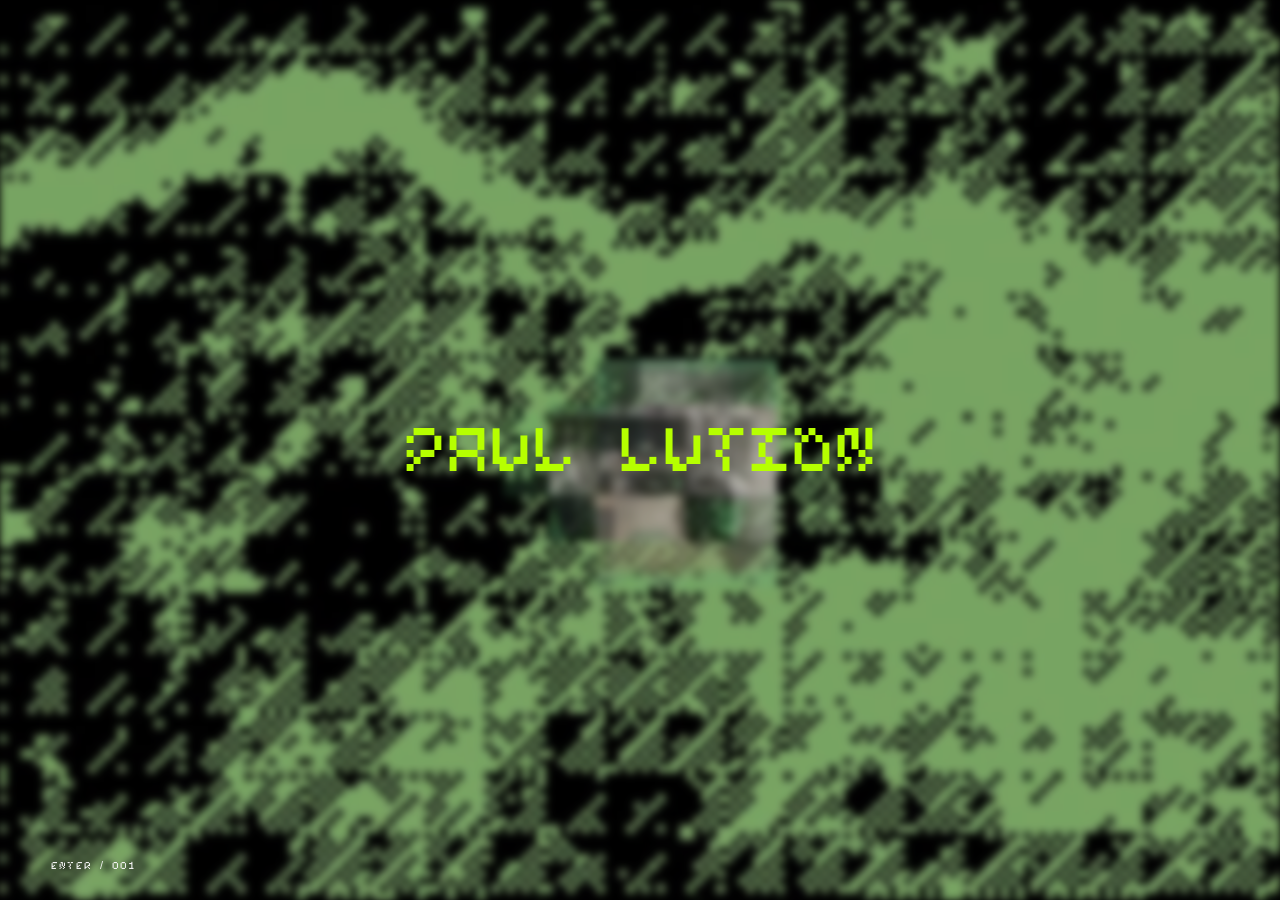
<file: index.html>
<!DOCTYPE html>
<html lang="en">
<head>
  <meta charset="UTF-8">
  <meta name="viewport" content="width=device-width, initial-scale=1">
  <meta name="theme-color" content="#000000">
  <title>PAUL LUTION — Electronic Music</title>
  <link rel="stylesheet" href="style.css">
</head>
<body class="intro-page">
  <main class="landing-page">
    <video class="intro-video" autoplay muted loop playsinline poster="VID/poster.jpg">
      <source src="VID/Home.mp4" type="video/mp4">
    </video>

    <div class="intro-overlay"></div>

    <a class="intro-title" href="home.html">
      PAUL LUTION
    </a>

    <span class="intro-index">ENTER / 001</span>
  </main>
</body>
</html>
</file>
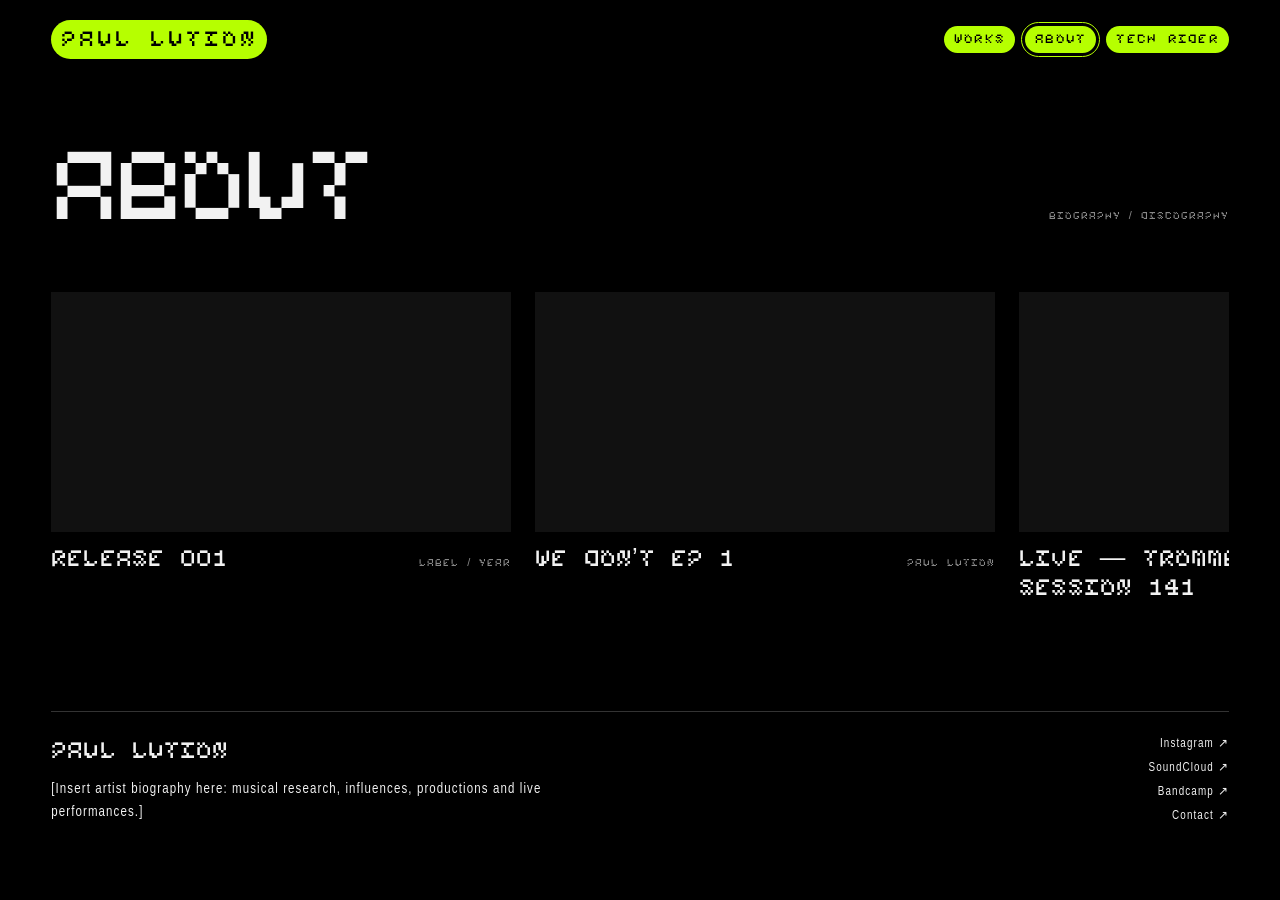
<file: about.html>
<!DOCTYPE html>
<html lang="en">
<head>
  <meta charset="UTF-8">
  <meta name="viewport" content="width=device-width, initial-scale=1">
  <title>ABOUT — PAUL LUTION</title>
  <link rel="stylesheet" href="style.css">
</head>
<body>
  <nav class="navbar">
    <a class="logo" href="home.html">PAUL LUTION</a>
    <a class="mobile-logo" href="home.html">PL</a>
    <div class="nav-links">
      <a href="work.html">WORKS</a>
      <a href="about.html" aria-current="page">ABOUT</a>
      <a href="tech-rider.html">TECH RIDER</a>
    </div>
  </nav>

  <main class="about-page">
    <header class="section-heading">
      <h1>ABOUT</h1>
      <span>BIOGRAPHY / DISCOGRAPHY</span>
    </header>

    <section class="release-archive"
             aria-label="Selected releases">

      <article class="release-item">
        <div class="release-player">
          <iframe
            title="Release 001 — SoundCloud"
            loading="lazy"
            allow="autoplay"
            src="https://w.soundcloud.com/player/?url=https%3A//soundcloud.com/increasethegrooverecords/breakfast-dance-va-cafcro001&amp;color=%23b6ff00&amp;auto_play=false&amp;show_teaser=false">
          </iframe>
        </div>
        <div class="item-caption">
          <h2>RELEASE 001</h2>
          <span>LABEL / YEAR</span>
        </div>
      </article>

      <article class="release-item">
        <div class="release-player">
          <iframe
            title="We Don’t EP 1 — SoundCloud"
            loading="lazy"
            allow="autoplay"
            src="https://w.soundcloud.com/player/?url=https%3A//soundcloud.com/paul_lution/sets/paul-lution-we-dont-ep-1&amp;color=%23b6ff00&amp;auto_play=false&amp;show_teaser=false">
          </iframe>
        </div>
        <div class="item-caption">
          <h2>WE DON’T EP 1</h2>
          <span>PAUL LUTION</span>
        </div>
      </article>

      <article class="release-item">
        <div class="release-player">
          <iframe
            title="Live Trommel In Session 141 — SoundCloud"
            loading="lazy"
            allow="autoplay"
            src="https://w.soundcloud.com/player/?url=https%3A//soundcloud.com/trommelmusic/paul-lution-live-trommel-insession-141&amp;color=%23b6ff00&amp;auto_play=false&amp;show_teaser=false">
          </iframe>
        </div>
        <div class="item-caption">
          <h2>LIVE — TROMMEL IN SESSION 141</h2>
          <span>TROMMEL</span>
        </div>
      </article>

      <article class="release-item">
        <div class="release-player">
          <iframe
            title="Outcast Planet Compilation Vol.1 — SoundCloud"
            loading="lazy"
            allow="autoplay"
            src="https://w.soundcloud.com/player/?url=https%3A//soundcloud.com/outcast_torino/otp05-outcast-planet-compilation-vol1-lp-2x12&amp;color=%23b6ff00&amp;auto_play=false&amp;show_teaser=false">
          </iframe>
        </div>
        <div class="item-caption">
          <h2>OUTCAST PLANET COMPILATION VOL.1</h2>
          <span>OUTCAST / OTP05</span>
        </div>
      </article>

      <article class="release-item">
        <div class="release-player">
          <iframe
            title="Digital Emotions — SoundCloud"
            loading="lazy"
            allow="autoplay"
            src="https://w.soundcloud.com/player/?url=https%3A//soundcloud.com/trommelmusic/free-download-punky-the-brain-digital-emotions-tfd076&amp;color=%23b6ff00&amp;auto_play=false&amp;show_teaser=false">
          </iframe>
        </div>
        <div class="item-caption">
          <h2>DIGITAL EMOTIONS — PUNKY THE BRAIN</h2>
          <span>TROMMEL / TFD076</span>
        </div>
      </article>

    </section>

    <footer class="about-footer">
      <div class="artist-bio">
        <h2>PAUL LUTION</h2>
        <p>
          [Insert artist biography here: musical research,
          influences, productions and live performances.]
        </p>
      </div>

      <nav class="social-links" aria-label="Artist links">
        <a href="https://www.instagram.com/paul.lution"
           target="_blank" rel="noopener noreferrer">
          Instagram ↗
        </a>
        <a href="https://soundcloud.com/paul_lution"
           target="_blank" rel="noopener noreferrer">
          SoundCloud ↗
        </a>
        <a href="https://bandcamp.com/"
           target="_blank" rel="noopener noreferrer">
          Bandcamp ↗
        </a>
        <a href="mailto:Juliano.oscillate@gmail.com">
          Contact ↗
        </a>
      </nav>
    </footer>
  </main>
</body>
</html>
</file>
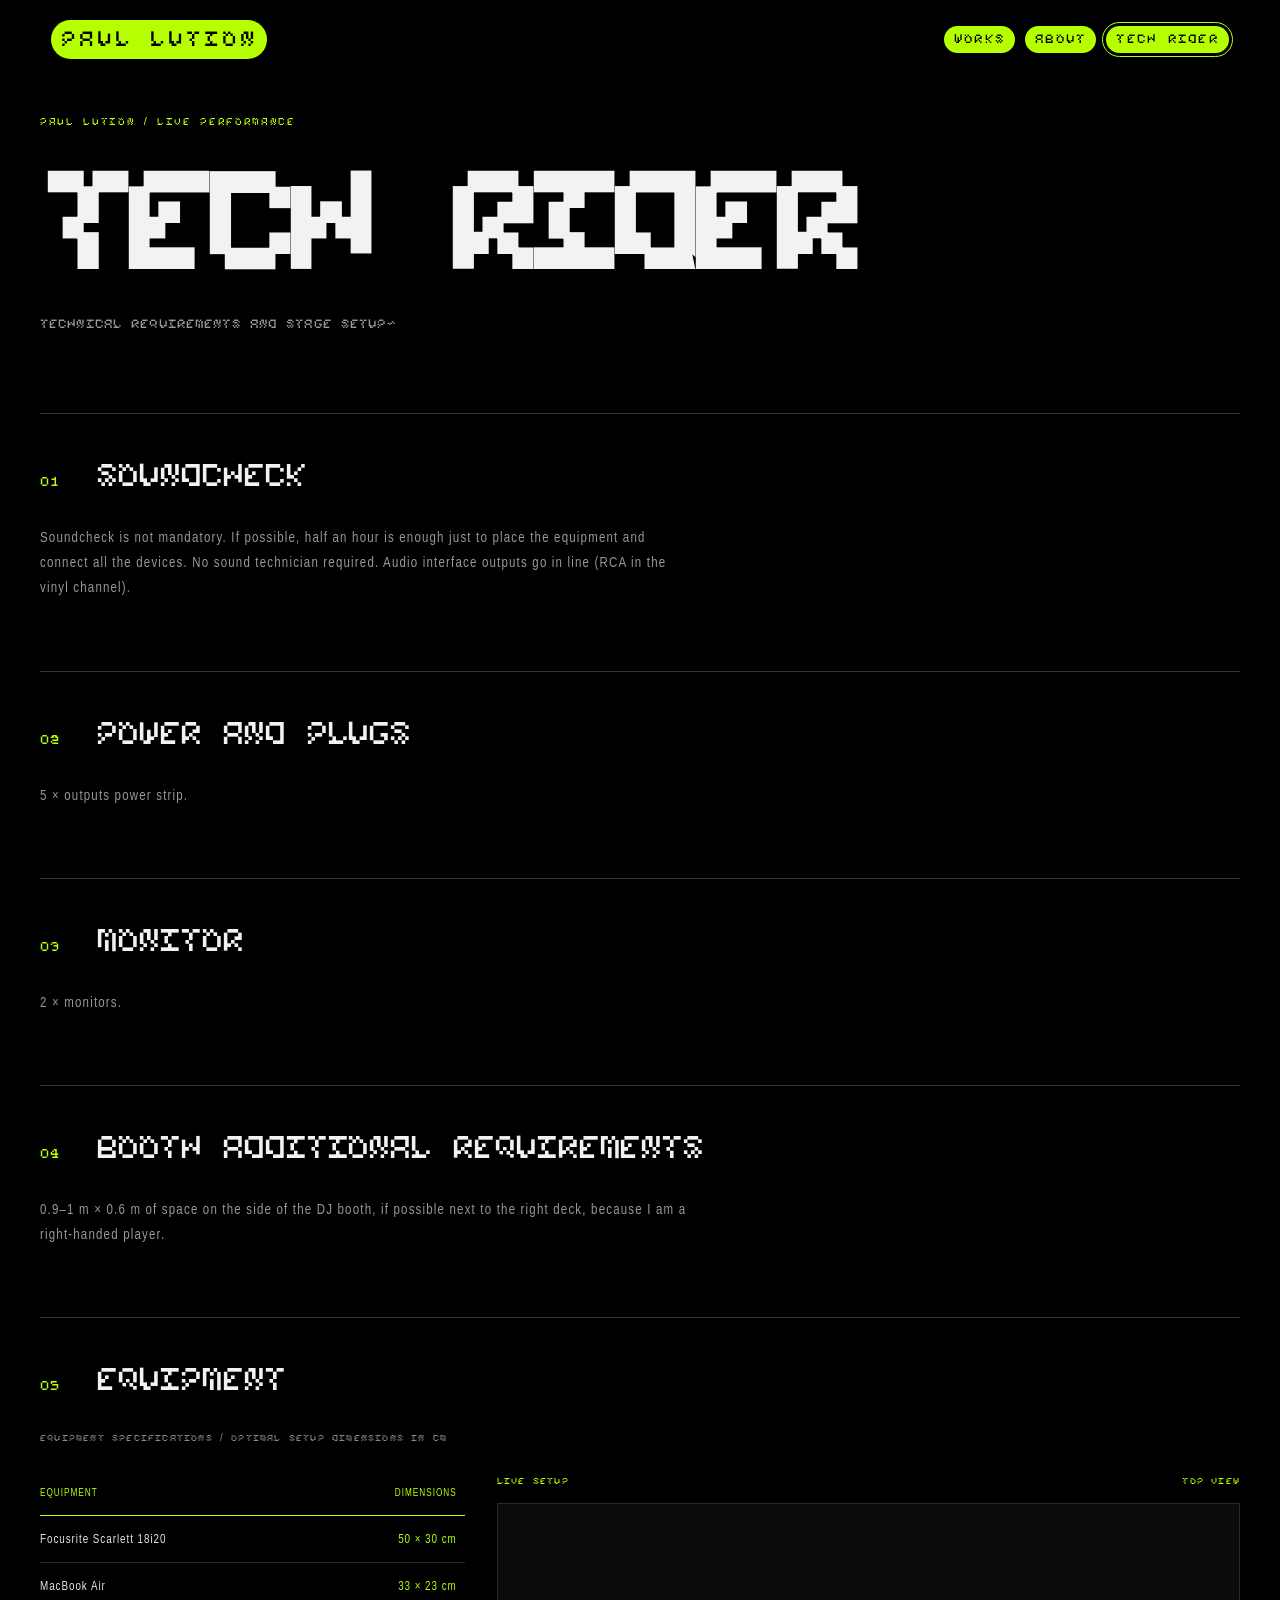
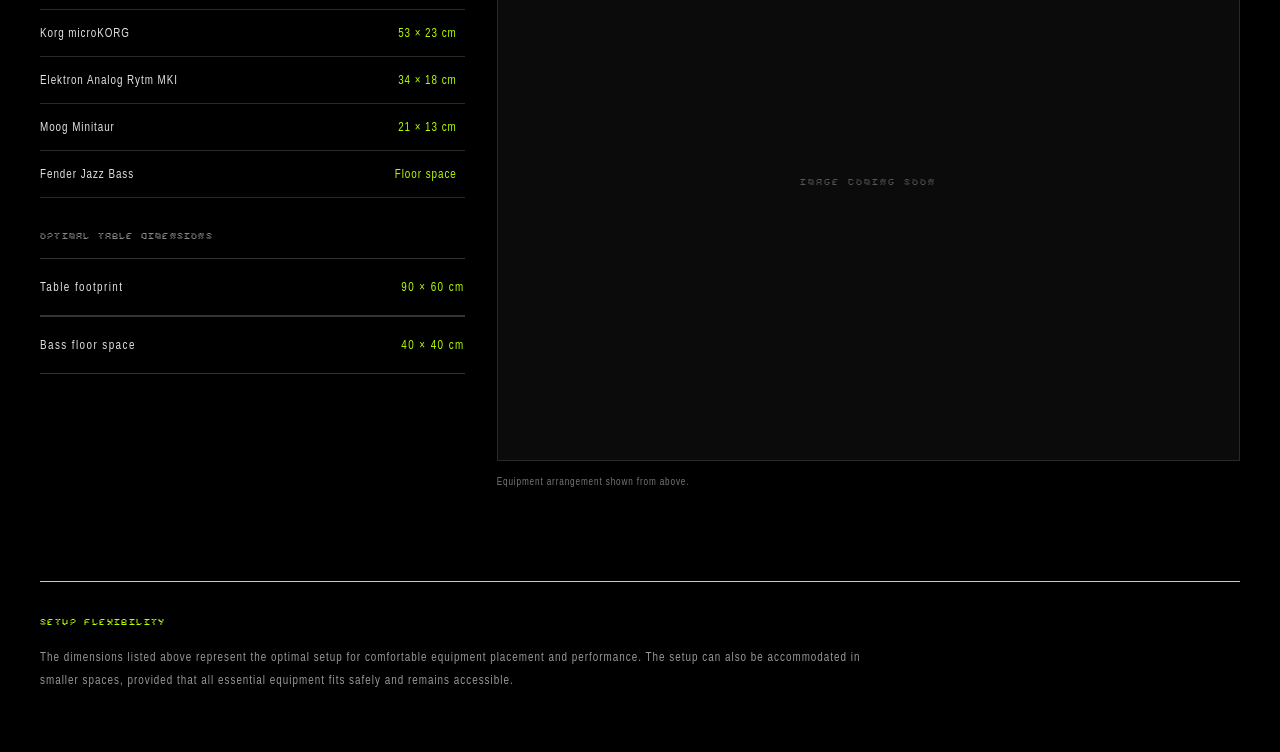
<file: tech-rider.html>
<!DOCTYPE html>
<html lang="en">
<head>
  <meta charset="UTF-8">
  <meta name="viewport" content="width=device-width, initial-scale=1.0">

  <title>TECH RIDER — PAUL LUTION</title>
  <meta name="description" content="PAUL LUTION LIVE PERFORMANCE TECHNICAL RIDER AND EQUIPMENT SETUP.">

  <link rel="stylesheet" href="style.css">

  <style>
    /* TECH RIDER */

    .tech-rider {
      width: min(100% - 48px, 1200px);
      margin: 0 auto;
      padding: 100px 0 60px;
    }

    .rider-header {
      margin-bottom: 80px;
    }

    .rider-kicker {
      color: #b7ff00;
      font-size: 11px;
      letter-spacing: 0.15em;
    }

    .rider-header h1 {
      margin: 24px 0;
      font-size: clamp(48px, 9vw, 110px);
      line-height: 0.9;
      letter-spacing: -0.06em;
    }

    .rider-header > p:last-child {
      color: #999;
      font-size: 14px;
    }

    .rider-section {
      margin-bottom: 70px;
      padding-top: 20px;
      border-top: 1px solid #333;
    }

    .rider-section h2 {
      margin: 20px 0 28px;
      font-size: clamp(17px, 2vw, 24px);
      font-weight: 400;
      letter-spacing: -0.03em;
    }

    .rider-section h2 span {
      margin-right: 16px;
      color: #b7ff00;
      font-size: 12px;
      letter-spacing: 0.05em;
    }

    .rider-copy {
      max-width: 650px;
      color: #999;
      font-size: 14px;
      line-height: 1.8;
    }

    /* EQUIPMENT */

    .equipment-intro {
      margin-bottom: 24px;
      color: #888;
      font-size: 10px;
      letter-spacing: 0.12em;
      line-height: 1.8;
    }

    .equipment-layout {
      display: grid;
      grid-template-columns: minmax(270px, 0.8fr) minmax(0, 1.4fr);
      gap: 32px;
      align-items: start;
    }

    /* EQUIPMENT TABLE */

    .equipment-specs {
      width: 100%;
      border-collapse: collapse;
      table-layout: fixed;
      font-size: 12px;
    }

    .equipment-specs th {
      padding: 12px 8px;
      border-bottom: 1px solid #b7ff00;
      color: #b7ff00;
      font-size: 10px;
      font-weight: 400;
      letter-spacing: 0.1em;
      text-align: left;
    }

    .equipment-specs td {
      padding: 14px 8px;
      border-bottom: 1px solid #292929;
      color: #e5e5e5;
      line-height: 1.5;
      vertical-align: top;
      overflow-wrap: anywhere;
    }

    .equipment-specs th:first-child,
    .equipment-specs td:first-child {
      padding-left: 0;
    }

    .equipment-specs th:last-child,
    .equipment-specs td:last-child {
      text-align: right;
      white-space: nowrap;
    }

    .equipment-specs td:last-child {
      color: #b7ff00;
      font-variant-numeric: tabular-nums;
    }

    .specs-subtitle {
      margin: 28px 0 12px;
      color: #888;
      font-size: 10px;
      letter-spacing: 0.12em;
    }

    .table-dimensions {
      display: flex;
      justify-content: space-between;
      gap: 16px;
      padding: 16px 0;
      border-top: 1px solid #333;
      border-bottom: 1px solid #333;
      font-size: 12px;
    }

    .table-dimensions span:first-child {
      color: #e5e5e5;
    }

    .table-dimensions span:last-child {
      color: #b7ff00;
      text-align: right;
      white-space: nowrap;
    }

    /* SETUP IMAGE */

    .equipment-visual {
      min-width: 0;
    }

    .visual-label {
      display: flex;
      justify-content: space-between;
      gap: 16px;
      margin-bottom: 12px;
      color: #b7ff00;
      font-size: 10px;
      letter-spacing: 0.12em;
    }

    .setup-image-frame {
      width: 100%;
      border: 1px solid #292929;
      background: #0b0b0b;
      overflow: hidden;
    }

    .setup-image {
      display: block;
      width: 100%;
      height: auto;
      object-fit: contain;
    }

    .setup-image-placeholder {
      display: grid;
      place-items: center;
      aspect-ratio: 4 / 3;
      color: #555;
      font-size: 10px;
      letter-spacing: 0.2em;
    }

    .visual-caption {
      margin-top: 12px;
      color: #777;
      font-size: 10px;
      line-height: 1.8;
    }

    /* DISCLAIMER */

    .rider-disclaimer {
      margin-top: 80px;
      padding-top: 20px;
      border-top: 1px solid #b7ff00;
    }

    .disclaimer-label {
      margin-bottom: 14px;
      color: #b7ff00;
      font-size: 10px;
      letter-spacing: 0.14em;
    }

    .rider-disclaimer p:last-child {
      max-width: 850px;
      margin: 0;
      color: #999;
      font-size: 12px;
      line-height: 1.9;
    }

    /* RESPONSIVE */

    @media (max-width: 760px) {
      .tech-rider {
        width: calc(100% - 32px);
        padding-top: 72px;
      }

      .rider-header {
        margin-bottom: 60px;
      }

      .equipment-layout {
        grid-template-columns: 1fr;
        gap: 36px;
      }

      .equipment-specs {
        font-size: 12px;
      }

      .equipment-specs th {
        font-size: 9px;
      }

      .equipment-specs td {
        padding-top: 12px;
        padding-bottom: 12px;
      }

      .equipment-visual {
        width: 100%;
      }

      .rider-disclaimer {
        margin-top: 60px;
      }
    }
  </style>
</head>

<body>

  <!-- NAVIGATION -->

  <nav class="navbar">
    <a class="logo" href="home.html">PAUL LUTION</a>
    <a class="mobile-logo" href="home.html">PL</a>

    <div class="nav-links">
      <a href="work.html">WORKS</a>
      <a href="about.html">ABOUT</a>
      <a href="tech-rider.html" aria-current="page">TECH RIDER</a>
    </div>
  </nav>

  <main class="tech-rider">

    <!-- HEADER -->

    <header class="rider-header">
      <p class="rider-kicker">PAUL LUTION / LIVE PERFORMANCE</p>
      <h1>TECH RIDER</h1>
      <p>TECHNICAL REQUIREMENTS AND STAGE SETUP.</p>
    </header>

    <!-- 01 / SOUNDCHECK -->

    <section class="rider-section">
      <h2><span>01</span> SOUNDCHECK</h2>
      <div class="rider-copy">
        <p>Soundcheck is not mandatory. If possible, half an hour is enough just to place the equipment and connect all the devices. No sound technician required. Audio interface outputs go in line (RCA in the vinyl channel).</p>
      </div>
    </section>

    <!-- 02 / POWER -->

    <section class="rider-section">
      <h2><span>02</span> POWER AND PLUGS</h2>
      <div class="rider-copy">
        <p>5 × outputs power strip.</p>
      </div>
    </section>

    <!-- 03 / MONITOR -->

    <section class="rider-section">
      <h2><span>03</span> MONITOR</h2>
      <div class="rider-copy">
        <p>2 × monitors.</p>
      </div>
    </section>

    <!-- 04 / BOOTH ADDITIONAL REQUIREMENTS -->

    <section class="rider-section">
      <h2><span>04</span> BOOTH ADDITIONAL REQUIREMENTS</h2>
      <div class="rider-copy">
        <p>0.9–1 m × 0.6 m of space on the side of the DJ booth, if possible next to the right deck, because I am a right-handed player.</p>
      </div>
    </section>

    <!-- 05 / EQUIPMENT -->

    <section class="rider-section equipment-section">

      <h2><span>05</span> EQUIPMENT</h2>

      <p class="equipment-intro">
        EQUIPMENT SPECIFICATIONS / OPTIMAL SETUP DIMENSIONS IN CM
      </p>

      <div class="equipment-layout">

        <!-- LEFT: EQUIPMENT LIST -->

        <div class="equipment-list">

          <table class="equipment-specs">

            <thead>
              <tr>
                <th>EQUIPMENT</th>
                <th>DIMENSIONS</th>
              </tr>
            </thead>

            <tbody>
              <tr>
                <td>Focusrite Scarlett 18i20</td>
                <td>50 × 30 cm</td>
              </tr>

              <tr>
                <td>MacBook Air</td>
                <td>33 × 23 cm</td>
              </tr>

              <tr>
                <td>Korg microKORG</td>
                <td>53 × 23 cm</td>
              </tr>

              <tr>
                <td>Elektron Analog Rytm MKI</td>
                <td>34 × 18 cm</td>
              </tr>

              <tr>
                <td>Moog Minitaur</td>
                <td>21 × 13 cm</td>
              </tr>

              <tr>
                <td>Fender Jazz Bass</td>
                <td>Floor space</td>
              </tr>
            </tbody>

          </table>

          <p class="specs-subtitle">OPTIMAL TABLE DIMENSIONS</p>

          <div class="table-dimensions">
            <span>Table footprint</span>
            <span>90 × 60 cm</span>
          </div>

          <div class="table-dimensions">
            <span>Bass floor space</span>
            <span>40 × 40 cm</span>
          </div>

        </div>

        <!-- RIGHT: STATIC TOP-VIEW IMAGE -->

        <div class="equipment-visual">

          <div class="visual-label">
            <span>LIVE SETUP</span>
            <span>TOP VIEW</span>
          </div>

          <div class="setup-image-frame">
            <div class="setup-image-placeholder">IMAGE COMING SOON</div>
          </div>

          <p class="visual-caption">
            Equipment arrangement shown from above.
          </p>

        </div>

      </div>

    </section>

    <!-- DISCLAIMER -->

    <footer class="rider-disclaimer">

      <p class="disclaimer-label">SETUP FLEXIBILITY</p>

      <p>
        The dimensions listed above represent the optimal setup for
        comfortable equipment placement and performance. The setup can
        also be accommodated in smaller spaces, provided that all
        essential equipment fits safely and remains accessible.
      </p>

    </footer>

  </main>

</body>
</html>
</file>
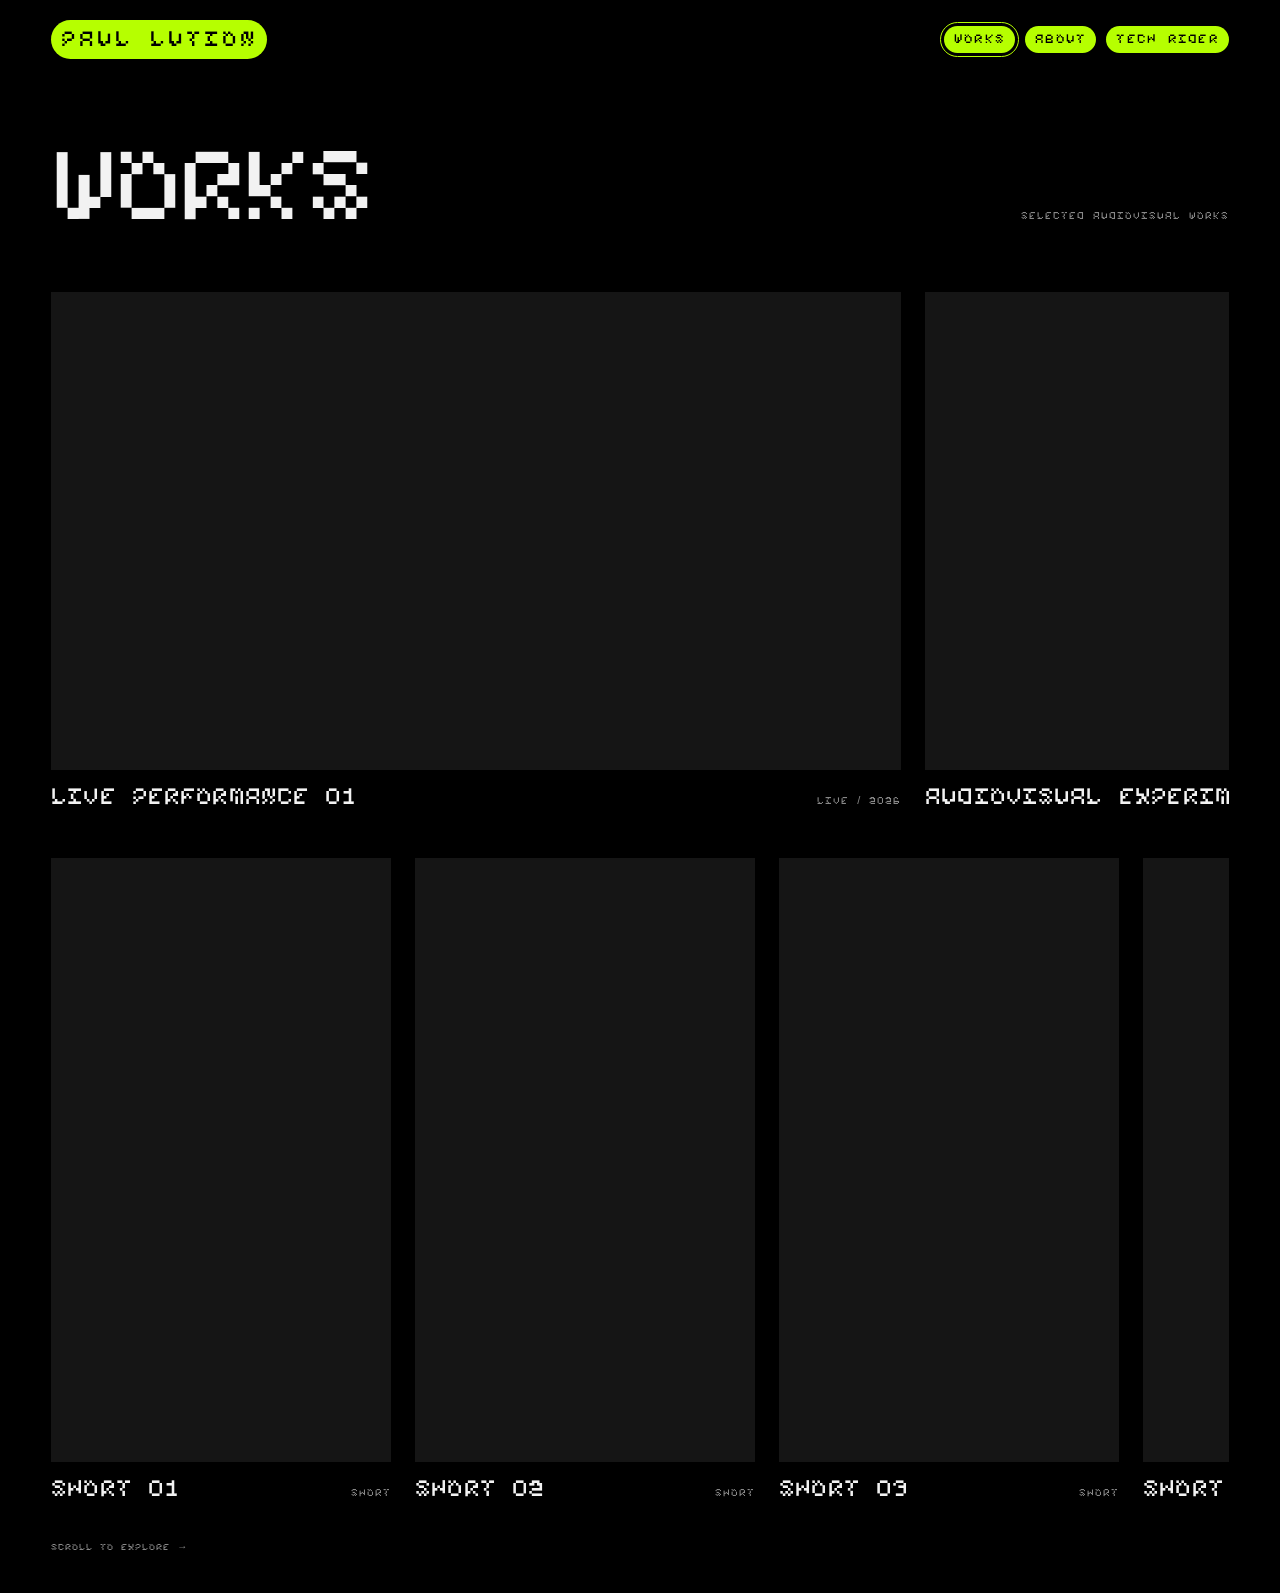
<file: work.html>
<!DOCTYPE html>
<html lang="en">
<head>
  <meta charset="UTF-8">
  <meta name="viewport" content="width=device-width, initial-scale=1">
  <title>WORKS — PAUL LUTION</title>
  <link rel="stylesheet" href="style.css">
</head>
<body>
  <nav class="navbar">
    <a class="logo" href="home.html">PAUL LUTION</a>
    <a class="mobile-logo" href="home.html">PL</a>
    <div class="nav-links">
      <a href="work.html" aria-current="page">WORKS</a>
      <a href="about.html">ABOUT</a>
      <a href="tech-rider.html">TECH RIDER</a>
    </div>
  </nav>

  <main class="archive-page">
    <header class="section-heading">
      <h1>WORKS</h1>
      <span>SELECTED AUDIOVISUAL WORKS</span>
    </header>

    <section class="horizontal-archive" aria-label="Video archive">

      <article class="work-item">
        <div class="embed-frame">
          <iframe
            src="https://www.youtube.com/embed/_guCo-TsSHo"
            title="Live performance 01"
            loading="lazy"
            allow="accelerometer; autoplay; clipboard-write; encrypted-media; gyroscope; picture-in-picture; web-share"
            referrerpolicy="strict-origin-when-cross-origin"
            allowfullscreen>
          </iframe>
        </div>
        <div class="item-caption">
          <h2>LIVE PERFORMANCE 01</h2>
          <span>LIVE / 2026</span>
        </div>
      </article>

      <article class="work-item">
        <div class="embed-frame">
          <iframe
            src="https://www.youtube.com/embed/SPc8qnPhqOo"
            title="Audiovisual experiment 01"
            loading="lazy"
            allow="accelerometer; autoplay; clipboard-write; encrypted-media; gyroscope; picture-in-picture; web-share"
            referrerpolicy="strict-origin-when-cross-origin"
            allowfullscreen>
          </iframe>
        </div>
        <div class="item-caption">
          <h2>AUDIOVISUAL EXPERIMENT 01</h2>
          <span>VIDEO / 2025</span>
        </div>
      </article>

      <article class="work-item">
        <div class="embed-frame">
          <iframe
            src="https://www.youtube.com/embed/fhmKus3MUVw"
            title="Video 01"
            loading="lazy"
            allow="accelerometer; autoplay; clipboard-write; encrypted-media; gyroscope; picture-in-picture; web-share"
            referrerpolicy="strict-origin-when-cross-origin"
            allowfullscreen>
          </iframe>
        </div>
        <div class="item-caption">
          <h2>VIDEO 01</h2>
          <span>VIDEO</span>
        </div>
      </article>

    </section>

    <section class="horizontal-archive horizontal-archive--shorts" aria-label="Shorts archive">

      <article class="work-item work-item--short">
        <div class="embed-frame embed-frame--short">
          <iframe
            src="https://www.youtube.com/embed/itS7_zkhT-I"
            title="Short 01"
            loading="lazy"
            allow="accelerometer; autoplay; clipboard-write; encrypted-media; gyroscope; picture-in-picture; web-share"
            referrerpolicy="strict-origin-when-cross-origin"
            allowfullscreen>
          </iframe>
        </div>
        <div class="item-caption">
          <h2>SHORT 01</h2>
          <span>SHORT</span>
        </div>
      </article>

      <article class="work-item work-item--short">
        <div class="embed-frame embed-frame--short">
          <iframe
            src="https://www.youtube.com/embed/GIjOYqwXgtU"
            title="Short 02"
            loading="lazy"
            allow="accelerometer; autoplay; clipboard-write; encrypted-media; gyroscope; picture-in-picture; web-share"
            referrerpolicy="strict-origin-when-cross-origin"
            allowfullscreen>
          </iframe>
        </div>
        <div class="item-caption">
          <h2>SHORT 02</h2>
          <span>SHORT</span>
        </div>
      </article>

      <article class="work-item work-item--short">
        <div class="embed-frame embed-frame--short">
          <iframe
            src="https://www.youtube.com/embed/7j1grB54Z1s"
            title="Short 03"
            loading="lazy"
            allow="accelerometer; autoplay; clipboard-write; encrypted-media; gyroscope; picture-in-picture; web-share"
            referrerpolicy="strict-origin-when-cross-origin"
            allowfullscreen>
          </iframe>
        </div>
        <div class="item-caption">
          <h2>SHORT 03</h2>
          <span>SHORT</span>
        </div>
      </article>

      <article class="work-item work-item--short">
        <div class="embed-frame embed-frame--short">
          <iframe
            src="https://www.youtube.com/embed/SXjSQQqoioc"
            title="Short 04"
            loading="lazy"
            allow="accelerometer; autoplay; clipboard-write; encrypted-media; gyroscope; picture-in-picture; web-share"
            referrerpolicy="strict-origin-when-cross-origin"
            allowfullscreen>
          </iframe>
        </div>
        <div class="item-caption">
          <h2>SHORT 04</h2>
          <span>SHORT</span>
        </div>
      </article>

      <article class="work-item work-item--short">
        <div class="embed-frame embed-frame--short">
          <iframe
            src="https://www.youtube.com/embed/JduA4Y_S-Ns"
            title="Short 05"
            loading="lazy"
            allow="accelerometer; autoplay; clipboard-write; encrypted-media; gyroscope; picture-in-picture; web-share"
            referrerpolicy="strict-origin-when-cross-origin"
            allowfullscreen>
          </iframe>
        </div>
        <div class="item-caption">
          <h2>SHORT 05</h2>
          <span>SHORT</span>
        </div>
      </article>

      <article class="work-item work-item--short">
        <div class="embed-frame embed-frame--short">
          <iframe
            src="https://www.youtube.com/embed/Zm7BZs3PxXk"
            title="Short 06"
            loading="lazy"
            allow="accelerometer; autoplay; clipboard-write; encrypted-media; gyroscope; picture-in-picture; web-share"
            referrerpolicy="strict-origin-when-cross-origin"
            allowfullscreen>
          </iframe>
        </div>
        <div class="item-caption">
          <h2>SHORT 06</h2>
          <span>SHORT</span>
        </div>
      </article>

    </section>

    <div class="archive-hint">
      SCROLL TO EXPLORE →
    </div>
  </main>
</body>
</html>
</file>
<file: style.css>
@font-face {
    font-family: "PaulLution";
    src: url("FONT/PAULLUTIONtypeface-Regular.otf")
         format("opentype");
    font-display: swap;
  }
  
  :root {
    --bg: #000;
    --fg: #f2f2f2;
    --accent: #b6ff00;
    --muted: #888;
    --pad: clamp(18px, 4vw, 64px);
  }
  
  * {
    box-sizing: border-box;
  }
  
  html {
    background: var(--bg);
    color: var(--fg);
    font-family: "PaulLution", sans-serif;
    font-weight: 400;
  }
  
  body {
    margin: 0;
    min-height: 100vh;
  }
  
  a {
    color: inherit;
    text-decoration: none;
  }
  
  .navbar {
    position: fixed;
    inset: 0 0 auto 0;
    z-index: 10;
    display: flex;
    align-items: center;
    justify-content: space-between;
    padding: 20px var(--pad);
    gap: 24px;
    pointer-events: none;
  }
  
  .navbar a {
    pointer-events: auto;
  }
  
  .logo,
  .mobile-logo,
  .nav-links a {
    display: inline-block;
    background: var(--accent);
    color: #000;
    border-radius: 30px;
    padding: 5px 10px;
    line-height: 1.2;
  }
  
  .logo {
    font-size: clamp(16px, 2vw, 24px);
    white-space: nowrap;
  }
  
  .mobile-logo {
    display: none;
  }
  
  .nav-links {
    display: flex;
    gap: 10px;
  }
  
  .nav-links a {
    font-size: 14px;
  }
  
  .nav-links a[aria-current="page"] {
    outline: 1px solid var(--accent);
    outline-offset: 3px;
  }
  
  .home-visual,
  .landing-page {
    position: relative;
    height: 100svh;
    min-height: 500px;
    overflow: hidden;
    background: #000;
  }
  
  .home-video,
  .intro-video {
    position: absolute;
    inset: 0;
    width: 100%;
    height: 100%;
    object-fit: cover;
  }
  
  .home-video {
    filter: saturate(60%);
  }
  
  .home-caption {
    position: absolute;
    bottom: 32px;
    left: var(--pad);
    font-size: 11px;
    letter-spacing: 1px;
  }
  
  .intro-video {
    filter: brightness(1.1) saturate(60%) blur(4px);
  }
  
  .intro-overlay {
    position: absolute;
    inset: 0;
    background: #0003;
  }
  
  .intro-title {
    position: absolute;
    top: 50%;
    left: 50%;
    transform: translate(-50%, -50%);
    color: var(--accent);
    font-size: clamp(28px, 6vw, 70px);
    white-space: nowrap;
  }
  
  .intro-index {
    position: absolute;
    bottom: 28px;
    left: var(--pad);
    font-size: 11px;
  }
  
  .archive-page,
  .about-page {
    padding: 120px var(--pad) 40px;
    min-height: 100vh;
  }
  
  .section-heading {
    display: flex;
    align-items: baseline;
    justify-content: space-between;
    gap: 20px;
    margin-bottom: 40px;
  }
  
  .section-heading h1 {
    font-size: clamp(32px, 6vw, 72px);
    font-weight: 400;
    margin: 0;
    letter-spacing: -2px;
  }
  
  .section-heading > span,
  .item-caption > span {
    font-size: 11px;
    color: var(--muted);
    letter-spacing: 1px;
  }
  
  .horizontal-archive,
  .release-archive {
    display: flex;
    gap: 24px;
    overflow-x: auto;
    overscroll-behavior-x: contain;
    scroll-snap-type: x mandatory;
    scrollbar-width: thin;
    scrollbar-color: var(--accent) #222;
    padding-bottom: 18px;
  }
  
  .work-item {
    flex: 0 0 min(72vw, 850px);
    min-width: 280px;
    scroll-snap-align: start;
  }
  
  .release-item {
    flex: 0 0 min(38vw, 460px);
    min-width: 280px;
    scroll-snap-align: start;
  }
  
  .embed-frame {
    width: 100%;
    aspect-ratio: 16 / 9;
    background: #151515;
  }
  
  .embed-frame iframe,
  .release-player iframe {
    display: block;
    width: 100%;
    height: 100%;
    border: 0;
  }
  
  .release-player {
    width: 100%;
    height: 240px;
    background: #111;
  }
  
  .item-caption {
    display: flex;
    justify-content: space-between;
    align-items: baseline;
    gap: 16px;
    margin-top: 12px;
  }
  
  .item-caption h2,
  .artist-bio h2 {
    margin: 0;
    font-size: 13px;
    font-weight: 400;
  }
  
  .archive-hint {
    margin-top: 20px;
    font-size: 10px;
    color: var(--muted);
    letter-spacing: 1px;
  }
  
  .about-footer {
    display: grid;
    grid-template-columns: 1fr auto;
    gap: 40px;
    align-items: end;
    margin-top: 90px;
    padding-top: 24px;
    border-top: 1px solid #333;
  }
  
  .artist-bio {
    max-width: 620px;
  }
  
  .artist-bio p {
    max-width: 540px;
    font-size: 14px;
    line-height: 1.6;
    margin: 12px 0 0;
  }
  
  .social-links {
    display: flex;
    flex-direction: column;
    align-items: flex-end;
    gap: 10px;
    font-size: 12px;
  }
  
  .social-links a:hover,
  .nav-links a:hover {
    text-decoration: underline;
    text-underline-offset: 4px;
  }
  
  @media (max-width: 780px) {
    .navbar {
      padding-top: 16px;
    }
  
    .logo {
      display: none;
    }
  
    .mobile-logo {
      display: inline-block;
      font-size: 15px;
    }
  
    .nav-links a {
      font-size: 12px;
    }
  
    .archive-page,
    .about-page {
      padding-top: 100px;
    }
  
    .section-heading {
      flex-direction: column;
      gap: 8px;
      margin-bottom: 28px;
    }
  
    .work-item {
      flex-basis: 88vw;
    }
  
    .release-item {
      flex-basis: 82vw;
    }
  
    .release-player {
      height: 200px;
    }
  
    .item-caption {
      align-items: flex-start;
      flex-direction: column;
      gap: 6px;
    }
  
    .about-footer {
      grid-template-columns: 1fr;
      gap: 30px;
      margin-top: 55px;
    }
  
    .social-links {
      align-items: flex-start;
    }
  }
  
  @media (prefers-reduced-motion: reduce) {
    *,
    *::before,
    *::after {
      scroll-behavior: auto !important;
    }
  }

  

/* PAUL LUTION — EXTRA TYPOGRAPHY SPACING */

body {
    letter-spacing: 0.07em;
  }
  
  .navbar a {
    letter-spacing: 0.16em;
  }
  
  .rider-header h1 {
    letter-spacing: 0.025em;
  }
  
  .rider-section h2 {
    letter-spacing: 0.10em;
  }
  
  .rider-kicker,
  .equipment-intro,
  .visual-label,
  .disclaimer-label,
  .specs-subtitle {
    letter-spacing: 0.22em;
    line-height: 2;
  }
  
  .equipment-specs th {
    letter-spacing: 0.18em;
    line-height: 2;
  }
  
  .equipment-specs td {
    letter-spacing: 0.08em;
    line-height: 2;
  }
  
  .table-dimensions {
    letter-spacing: 0.12em;
    line-height: 2;
  }
  
  .rider-copy,
  .rider-disclaimer p:last-child,
  .visual-caption {
    letter-spacing: 0.085em;
    line-height: 2.2;
  }
  
  @media (max-width: 760px) {
    body {
      letter-spacing: 0.045em;
    }
  
    .navbar a {
      letter-spacing: 0.10em;
    }
  
    .rider-section h2 {
      letter-spacing: 0.075em;
    }
  
    .rider-kicker,
    .equipment-intro,
    .visual-label,
    .disclaimer-label,
    .specs-subtitle {
      letter-spacing: 0.16em;
    }
  
    .equipment-specs th {
      letter-spacing: 0.10em;
    }
  
    .equipment-specs td {
      letter-spacing: 0.04em;
    }
  
    .rider-copy,
    .rider-disclaimer p:last-child,
    .visual-caption {
      letter-spacing: 0.05em;
      line-height: 2.2;
    }
  }
  


  
.sound-toggle {
  position: absolute;
  bottom: 24px;
  right: var(--pad);
  z-index: 5;
  font: inherit;
  font-size: 12px;
  letter-spacing: 0.16em;
  background: var(--accent);
  color: #000;
  border: 0;
  border-radius: 30px;
  padding: 5px 12px;
  cursor: pointer;
}


/* BODY TEXT — plain sans serif (Arial Narrow, installed on the system) */

:root {
  --font-text: "Arial Narrow", "Liberation Sans Narrow", "Helvetica Neue", Arial, sans-serif;
}

.artist-bio p,
.social-links,
.rider-copy,
.equipment-specs,
.table-dimensions,
.visual-caption,
.rider-disclaimer p:last-child {
  font-family: var(--font-text);
}

/* VERTICAL (SHORTS) VIDEOS */

.work-item--short {
  flex-basis: min(30vw, 340px);
}

.embed-frame--short {
  aspect-ratio: 9 / 16;
}

@media (max-width: 780px) {
  .work-item--short {
    flex-basis: 64vw;
  }
}

/* TITLES — larger PaulLution type */

.section-heading h1 {
  font-size: clamp(44px, 9vw, 110px);
}

.item-caption h2,
.artist-bio h2 {
  font-size: clamp(18px, 2vw, 26px);
  line-height: 1.15;
}

.rider-header h1 {
  font-size: clamp(60px, 12vw, 150px) !important;
}

.rider-section h2 {
  font-size: clamp(22px, 3vw, 36px) !important;
}

.rider-section h2 span {
  font-size: 15px !important;
}

/* SECOND HORIZONTAL SCROLLER (SHORTS) */

.horizontal-archive--shorts {
  margin-top: 28px;
}
</file>
